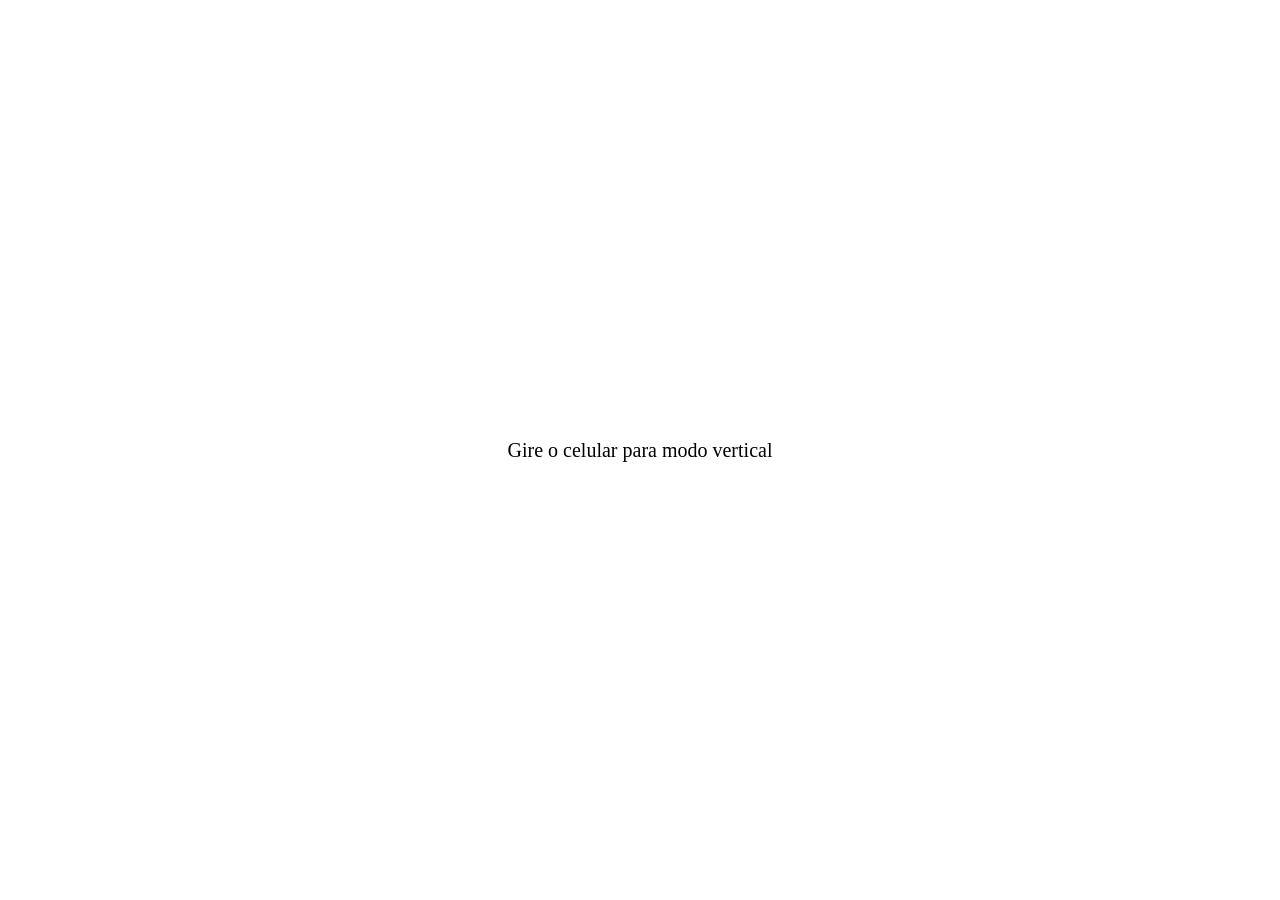
<file: src/main/resources/static/index.html>
<!doctype html>
<html lang="pt-BR">
<head>
    <meta charset="utf-8">
    <title>Ohajiki Online</title>
    <link rel="stylesheet" href="css/style.css">
    <link rel="icon" href="img/icone.png">
    <link rel="manifest" href="/manifest.json">
    <link rel="shortcut icon" href="img/icone.png">
    <meta name="theme-color" content="#000000">
</head>

<body>

<!-- ==================== LOBBY ==================== -->
<div id="telaLobby">

    <h1>🎯 Ohajiki Online</h1>

    <div class="painelLobby">

        <button class="bt-verde" id="btcriar" onclick="criarSala()">
            Criar Sala
        </button>

        <button class="bt-azul" id="btvoltar" onclick="voltar()" style="display:none">
            Voltar
        </button>

        <input
                id="codigoSala"
                type="text"
                maxlength="5"
                placeholder="Buscar código da sala existente.">

        <button class="bt-azul" id="btEntrarSala" onclick="entrarSala()">
            Entrar
        </button>

        <button class="bt-vermelho" onclick="window.location.href='offline/indexoffline.html'">
            Jogar Offline
        </button>

        <br><br>

        <div id="statusSala">
            Clique em "Criar Sala" ou informe um código.
        </div>

        <hr>
        <div id="listaSalas"></div>

    </div>

</div>

<!-- ==================== JOGO ==================== -->

<div id="telaJogo" style="display:none;">

    <div id="placar">
            <span>🔵
                <span id="pontosAzul">0</span>
            </span>

        <span>
                🔴
                <span id="pontosVermelho">0</span>
            </span>
    </div>

    <div id="vez">
            <div id="infoJogador">
                Você é: -
            </div>
    </div>

    <canvas id="c"></canvas>

</div>

<script src="js/partida.js"></script>
<script src="js/game.js"></script>
<script src="js/socket.js"></script>

<script>
    function voltar(){
        window.location.href='/';
    }
</script>

</body>
</html>
</file>
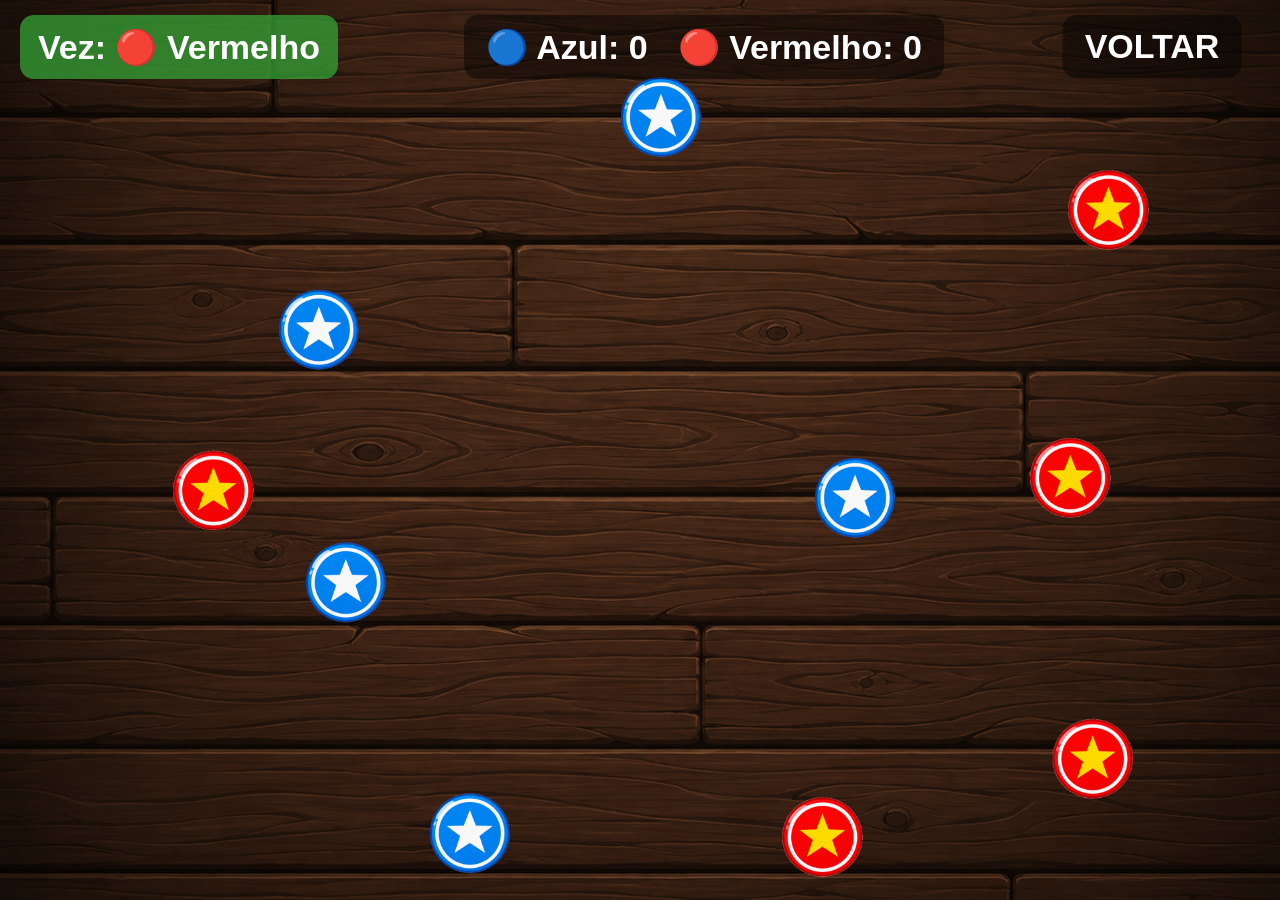
<file: src/main/resources/static/offline/indexoffline.html>
<!doctype html>
<html lang="pt-BR">
<head>
    <meta charset="utf-8">
    <title>Ohajiki Offline</title>
    <link rel="stylesheet" href="css/styleoffline.css">
</head>

<body>

<!-- ==================== JOGO ==================== -->
<div id="telaJogo" style="display:none;">
    <div id="placar">
            <span>🔵 Azul:
                <span id="pontosAzul">0</span>
            </span>
            <span>
                🔴 Vermelho:
                <span id="pontosVermelho">0</span>
            </span>
    </div>
    <div id="vez">
            <span id="vezJogador">
                Vez: 🔵 Azul
            </span>
    </div>
    <div id="voltar" onclick="redirecionar()" >
        <span>VOLTAR</span>
    </div>
    <canvas id="c"></canvas>
</div>

<script src="js/gameoffline.js"></script>

</body>
</html>
</file>
<file: src/main/resources/static/css/style.css>
@media screen and (orientation: landscape) {
  body {
    display: none;
  }

  html::before {
    content: "Gire o celular para modo vertical";
    display: flex;
    justify-content: center;
    align-items: center;
    height: 100vh;
    font-size: 20px;
    text-align: center;
  }
}

#telaJogo{
    display:none;
}

#telaLobby{
    position: fixed;
    inset: 0;
    display: flex;
    flex-direction: column;
    justify-content: center;
    align-items: center;

    background: url("../img/chao.png") center center / cover no-repeat;

    padding: 20px;
}

#telaLobby h1{
    color: white;
    font-family: Arial, Helvetica, sans-serif;

    font-size: clamp(90px, 6vw, 64px);
    margin-bottom: 80px;

    text-shadow: 2px 2px 8px black;
}

.painelLobby{
    width: 80%;
    padding: clamp(20px, 4vw, 40px);
    border-radius: 20px;

    background: rgba(10,20,35,.85);
    border: 2px solid rgba(255,255,255,.15);
    box-shadow: 0 0 30px rgba(0,0,0,.6);

    text-align: center;
    backdrop-filter: blur(6px);
    max-height: 100%;
}

.painelLobby input{
    width: 100%;
    box-sizing: border-box;

    padding: clamp(25px, 2.5vw, 16px);
    border: none;
    border-radius: 10px;

    font-size: clamp(35px, 2.5vw, 18px);

    margin-bottom: 35px;
    text-align: center;
}

.painelLobby button{
    width: 100%;
    padding: clamp(25px, 2.5vw, 16px);

    border: none;
    border-radius: 10px;

    font-size: clamp(35px, 2.5vw, 18px);
    font-weight: bold;
    margin-bottom: 35px;
    cursor: pointer;
    transition: .2s;
}

#statusSala{
    margin-top:20px;
    color:#DDD;
    font-size:38px;
    min-height:24px;
}

.painelLobby button:hover{
    transform:scale(1.03);
}

.painelLobby button:active{
    transform:scale(.98);
}

.bt-azul{
    background:#1d7df2;
    color:white;
}

.bt-azul:hover{
    background:#3a92ff;
}

.bt-vermelho{
    background:#e53935;
    color:white;
}

.bt-laranja:hover{
    background:#b89e40;
}

.bt-laranja{
    background:#6d580c;
    color:white;
}

.bt-vermelho:hover{
    background:#f48380;
}

.bt-verde{
    background:#256a27;
    color:white;
}

.bt-verde:hover{
    background:#59ad5c;
}


html,
body {
    margin: 0;
    padding: 0;
    width: 100%;
    height: 100%;
    overflow: hidden;
}

body {
    position: relative;
    background: url("../img/chao.png") center center no-repeat;
    background-size: cover;
    font-family: Arial, Helvetica, sans-serif;
}

canvas {
    position: absolute;
    inset: 0;
    width: 100%;
    height: 100%;
    display: block;
}

/* -------- PLACAR -------- */

#placar {
    position: absolute;
    top: 15px;
    left: 65%;
    transform: translateX(-50%);
    display: flex;
    gap: 30px;
    align-items: center;
    padding: 12px 22px;
    color: white;
    font-size: clamp(28px, 3vw, 34px);
    font-weight: bold;
    background: rgba(0, 0, 0, .45);
    border-radius: 14px;
    z-index: 1000;
    pointer-events: none;
}

/* -------- VEZ -------- */

#vez {
    position: absolute;
    top: 15px;
    left: 20px;
    display: flex;
    align-items: center;
    padding: 12px 18px;
    color: white;
    font-size: clamp(20px, 3vw, 34px);
    font-weight: bold;
    background: rgba(53, 162, 54, .75);
    border-radius: 14px;
    z-index: 1000;
    pointer-events: none;
}

/* -------- CELULAR -------- */

@media (max-width: 768px) {

    #placar {
        top: 10px;
        gap: 20px;
        padding: 10px 16px;
        font-size: 5vw;
    }

    #vez {
        top: 10px;
        left: 10px;
        padding: 10px 14px;
        font-size: 5vw;
    }

}
</file>
<file: src/main/resources/static/offline/css/styleoffline.css>
#telaJogo{
    display:none;
}

#telaLobby{
    position:fixed;
    inset:0;

    display:flex;
    flex-direction:column;
    justify-content:center;
    align-items:center;

    background:url("../img/chao.png") center center / cover no-repeat;
}

#telaLobby h1{
    color:white;
    font-family:Arial, Helvetica, sans-serif;
    font-size:48px;
    margin-bottom:30px;
    text-shadow:2px 2px 8px black;
}

.painelLobby{
    width:380px;
    max-width:90%;
    padding:30px;
    border-radius:20px;
    background:rgba(10,20,35,.85);
    border:2px solid rgba(255,255,255,.15);
    box-shadow: 0 0 30px rgba(0,0,0,.6);
    text-align:center;
    backdrop-filter:blur(6px);
}

.painelLobby input{
    width:100%;
    box-sizing:border-box;
    padding:14px;
    border:none;
    border-radius:10px;
    font-size:18px;
    margin-bottom:15px;
    text-align:center;
}

.painelLobby button{
    width:100%;
    padding:14px;
    margin-top:10px;
    border:none;
    border-radius:10px;
    background:#1d7df2;
    color:white;
    font-size:18px;
    font-weight:bold;
    cursor:pointer;
    transition:.2s;
}

#statusSala{
    margin-top:20px;
    color:#DDD;
    font-size:18px;
    min-height:24px;
}

.painelLobby button:hover{
    background:#3a92ff;
    transform:scale(1.03);
}

.painelLobby button:active{
    transform:scale(.98);
}


html,
body {
    margin: 0;
    padding: 0;
    width: 100%;
    height: 100%;
    overflow: hidden;
}

body {
    position: relative;
    background: url("../img/chao.png") center center no-repeat;
    background-size: cover;
    font-family: Arial, Helvetica, sans-serif;
}

canvas {
    position: absolute;
    inset: 0;
    width: 100%;
    height: 100%;
    display: block;
}

/* -------- PLACAR -------- */

#placar {
    position: absolute;
    top: 15px;
    left: 55%;
    transform: translateX(-50%);
    display: flex;
    gap: 30px;
    align-items: center;
    padding: 12px 22px;
    color: white;
    font-size: clamp(28px, 3vw, 34px);
    font-weight: bold;
    background: rgba(0, 0, 0, .45);
    border-radius: 14px;
    z-index: 1000;
    pointer-events: none;
}

/* -------- VEZ -------- */

#vez {
    position: absolute;
    top: 15px;
    left: 20px;
    display: flex;
    align-items: center;
    padding: 12px 18px;
    color: white;
    font-size: clamp(20px, 3vw, 34px);
    font-weight: bold;
    background: rgba(53, 162, 54, .75);
    border-radius: 14px;
    z-index: 1000;
    pointer-events: none;
}



#voltar {
    position: absolute;
    top: 15px;
    left: 90%;
    transform: translateX(-50%);
    display: flex;
    gap: 30px;
    align-items: center;
    padding: 12px 22px;
    color: white;
    font-size: clamp(28px, 3vw, 34px);
    font-weight: bold;
    background: rgba(0, 0, 0, .45);
    border-radius: 14px;
    z-index: 1000;
}

/* -------- CELULAR -------- */

@media (max-width: 768px) {

    #placar {
        top: 10px;
        gap: 20px;
        padding: 10px 16px;
        font-size: 5vw;
    }

    #vez {
        top: 10px;
        left: 10px;
        padding: 10px 14px;
        font-size: 5vw;
    }

}
</file>
